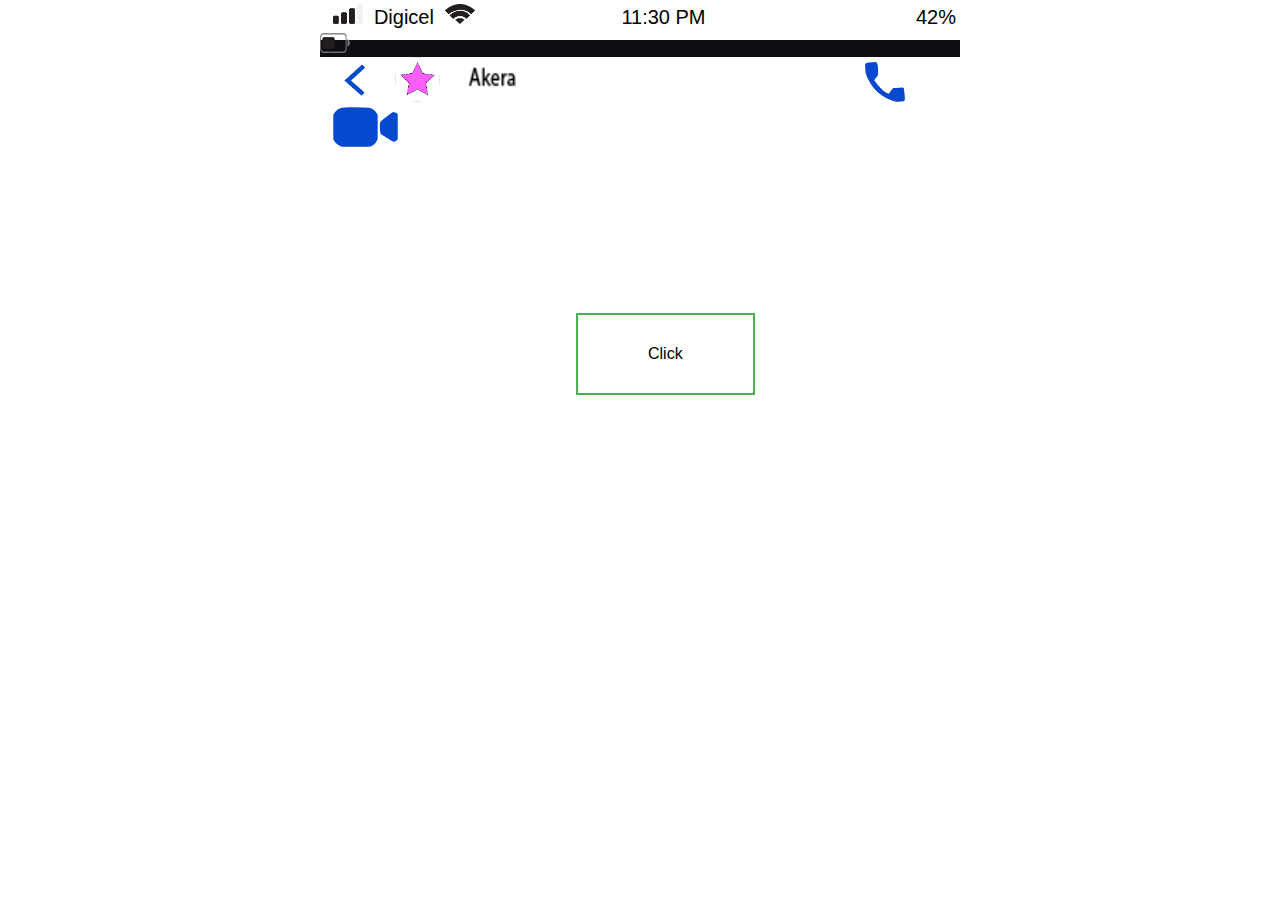
<file: fbmsg.html>
<!DOCTYPE html>
<html>
	<head>	
		<title></title>
		<link rel="stylesheet" type="text/css" href="css/msgstyle.css">
	</head>
	<body>
		<div class="container">
			<div class="grid-item-2">
				
			</div>
			<div class="grid-item-1">
				<div id="msg-container" style=" background: none;">
					
					<div id="header">
					<div class="header-2 p-1" id="head">
						<br>
						<p class="p1" style="text-transform: uppercase; margin-left: 2%;"><img class="notif-img" src="images/gmail-2.png"/></p>
						<p class="p1" style="text-transform: uppercase;"><img class="notif-img" style="width: 16%;" src="images/gm.png"/></p>
						<p style="margin-left: 66%;" class="p1"><img class="notif-img" style="width: 8%;" src="images/now.png"/></p>
						<br><br><br>
						<p style="margin-left: 2%;" class="p1">from Grim Reaper️</p>
					</div>
						<div id="network" class="network" style="background-color: white;">
							<p class="p1" style="color: black;">
							<img src="images/network-3.png" class="net-img" style="margin-left: 2%;"/>&nbsp;
							Digicel&nbsp;
							<img src="images/wifi-2.png" class="net-img"/>
							</p>
							<div id="notif" class="time"></div>
							<p class="p" id="p" style="color: black;">
								11:30 PM
							</p>
							<p class="p1" style="color: black;">
								42%
								<img src="images/battery-3.png" class="net-img" stlye="width: 40px;"/>
							</p>
						</div>
						<div class="contact" id="contact" style="background: white;">
							
								<p class="p1"><img src="images/arrow-3.png" class="con-img" style="margin-left: 2%;"/></p>
							
							<p class="p1"><img src="images/Asset 1.png" class="con-img" style="margin-left: 2%; border-radius: 50%;"/></p>
							<!--<div style="display: inline-block; height: 50px; padding: 0px; margin-left: 10px; background: pink; ">-->
								<p class="p1" id="con"><img class="con-img" src="images/fbcon.png" style="width: 14%"></p>
                            <!--</div>-->
                            <p class="p1"><img src="images/call-3.png" class="con-img-3" style="margin-left: 51%;"/></p>
							<p class="p1"><img src="images/video-3.png" class="con-img-2" style="margin-left: 2%; width: 65px;"/></p>
							

						</div>
					</div>
					<br><br><br><br><br><br><br><br>
					<div class="msg-container-1 hidden-msg" id="msg1">
                        <p class="p1"><img src="images/Asset 1.png" class="con-img" style="margin-left: 2%; border-radius: 50%;"/></p>
                        <div class="rcv-msg send-msg-2" style="vertical-align: middle">
							<p>
								 Hey Ali, do you remember me?
							</p>
						</div>
					</div>
					<div class="msg-container-1 blue hidden-msg" id="msg2">
						<div class="rcv-msg send-msg rcv-msg-2">
							<p>Who is this?</p>
						</div>
					</div>
					<div class="msg-container-1 hidden-msg" id="msg3">
                        <p class="p1"><img src="images/Asset 1.png" class="con-img" style="margin-left: 2%; border-radius: 50%;"/></p>
						<div class="rcv-msg send-msg-2">
							<p>
								I knew you probably wouldn’t remember me, we only met for a brief moment. <br>
								So, I’m gonna share my story with you. 
							</p>
						</div>
					</div>
					<div class="msg-container-1 blue hidden-msg" id="msg4">
						<div class="rcv-msg send-msg rcv-msg-2">
							<p>
								I don’t understand, I thought I was supposed to be<br><br> learning about myself.
							</p>
						</div>
					</div>
					<div class="msg-container-1 hidden-msg" id="msg5">
                        <p class="p1"><img src="images/Asset 1.png" class="con-img" style="margin-left: 2%; border-radius: 50%;"/></p>
						<div class="rcv-msg send-msg-2">
							<p>
								There I was, headed to my mom’s office, she was stuck outside behind the picket line of a strike in her office.  
							</p>
						</div>
					</div>
					<div class="msg-container-1 hidden-msg" id="msg6">
                        <p class="p1"><img src="images/Asset 1.png" class="con-img" style="margin-left: 2%; border-radius: 50%;"/></p>
						<div class="rcv-msg send-msg-2">
							<p>
								Now my school wasn’t far from her workplace, and she couldn’t go inside to retrieve her car keys, 
								so she had someone bring me to her. 
							</p>
						</div>
					</div>
					<div class="msg-container-1 hidden-msg" id="msg7">
                        <p class="p1"><img src="images/Asset 1.png" class="con-img" style="margin-left: 2%; border-radius: 50%;"/></p>
						<div class="rcv-msg send-msg-2">
							<p>
								As I was being led across the street with some other students , a vehicle speeding down the street, 
								with a driver in rage over the protestors in the street causing traffic, came at us, as if no intention to stop. 
							</p>
						</div>
					</div>
					<div class="msg-container-1 hidden-msg" id="msg8">
                        <p class="p1"><img src="images/Asset 1.png" class="con-img" style="margin-left: 2%; border-radius: 50%;"/></p>
						<div class="rcv-msg send-msg-2">
							<p>
								Even if I hadn’t frozen out of fear, there still wouldn’t have been enough time to cross the street.
							</p>
						</div>
					</div>
					<div class="msg-container-1 hidden-msg" id="msg9">
                        <p class="p1"><img src="images/Asset 1.png" class="con-img" style="margin-left: 2%; border-radius: 50%;"/></p>
						<div class="rcv-msg send-msg-2">
							<p>
								So, another car sitting at the stoplight on my left must’ve seen what was about to happen, and 
								without a second thought drove out into the path of the other vehicle, taking the hit that would’ve killed us all. 
							</p>
						</div>
					</div>
					<div class="msg-container-1 hidden-msg" id="msg10">
                        <p class="p1"><img src="images/Asset 1.png" class="con-img" style="margin-left: 2%; border-radius: 50%;"/></p>
						<div class="rcv-msg send-msg-2">
							<p>
								The driver didn’t survive.
							</p>
						</div>
					</div>
					<div class="msg-container-1 blue hidden-msg" id="msg11">
						<div class="rcv-msg send-msg rcv-msg-2">
							<p> I don’t get it.</p>
						</div>
					</div>
					<div class="msg-container-1 hidden-msg" id="msg12">
                        <p class="p1"><img src="images/Asset 1.png" class="con-img" style="margin-left: 2%; border-radius: 50%;"/></p>
						<div class="rcv-msg send-msg-2">
							<p>
								That same driver had waited peacefully in traffic for over an hour, without a single honk of her car, 
								or shouts at the protestors, even though she was late for a life changing meeting.
							</p>
						</div>
					</div>
					<div class="msg-container-1 hidden-msg" id="msg13">
                        <p class="p1"><img src="images/Asset 1.png" class="con-img" style="margin-left: 2%; border-radius: 50%;"/></p>
						<div class="rcv-msg send-msg-2">
							<p>
								One that would award her with the goal she had been working so hard for. 
							</p>
						</div>
					</div>
					<div class="msg-container-1 blue hidden-msg" id="msg14">
						<div class="rcv-msg send-msg rcv-msg-2">
							<p> What does that have to do with me? Who are you?</p>
						</div>
					</div>
					<div class="msg-container-1 hidden-msg" id="msg15">
                        <p class="p1"><img src="images/Asset 1.png" class="con-img" style="margin-left: 2%; border-radius: 50%;"/></p>
						<div class="rcv-msg send-msg-2">
							<p>
								don’t you get it Ali? Do you know what peak experiences are?
								They are all the self defining moments in your life, the ones that shape your character, the ones that brought you to that moment, to that split second decision.
							</p>
						</div>
					</div>
					<div class="msg-container-1 blue hidden-msg" id="msg16">
						<div class="rcv-msg send-msg rcv-msg-2">
							<p> No, not really.</p>
						</div>
					</div>
					<div class="msg-container-1 hidden-msg" id="msg17">
                        <p class="p1"><img src="images/Asset 1.png" class="con-img" style="margin-left: 2%; border-radius: 50%;"/></p>
						<div class="rcv-msg send-msg-2">
							<p>
								They are all the self defining moments in your life, the ones that shape your character,
								 the ones that brought you to that moment, to that split second decision.
							</p>
						</div>
					</div>
					<div class="msg-container-1 hidden-msg" id="msg18">
                        <p class="p1"><img src="images/Asset 1.png" class="con-img" style="margin-left: 2%; border-radius: 50%;"/></p>
						<div class="rcv-msg send-msg-2">
							<p>
								The boy that didn’t have half of what you had,  he taught you how to be selfless
							</p>
						</div>
					</div>
					<div class="msg-container-1 hidden-msg" id="msg19">
                        <p class="p1"><img src="images/Asset 1.png" class="con-img" style="margin-left: 2%; border-radius: 50%;"/></p>
						<div class="rcv-msg send-msg-2">
							<p>
								the friend that defended you, she taught you that even though you had your own problems, standing 
								up for others won’t make them any less valid
							</p>
						</div>
					</div>
					<div class="msg-container-1 hidden-msg" id="msg20">
                        <p class="p1"><img src="images/Asset 1.png" class="con-img" style="margin-left: 2%; border-radius: 50%;"/></p>
						<div class="rcv-msg send-msg-2">
							<p>
								and you figured out that sometimes you have to let go of somethings to be better.
							</p>
						</div>
					</div>
					<div class="msg-container-1 hidden-msg" id="msg21">
                        <p class="p1"><img src="images/Asset 1.png" class="con-img" style="margin-left: 2%; border-radius: 50%;"/></p>
						<div class="rcv-msg send-msg-2">
							<p>
								You gave up on your goal to support a cause that didn’t affect you, you gave up on your fear to 
								protect others you didn’t even know and you gave up on your life to save me. </p>
						</div>
					</div>
					<div class="msg-container-1 blue hidden-msg" id="msg22">
						<div class="rcv-msg send-msg rcv-msg-2">
							<p>  I’m the driver?</p>
						</div>
					</div>
					<div class="msg-container-1 blue hidden-msg" id="msg23">
						<div class="rcv-msg send-msg rcv-msg-2">
							<p> That is why I died?</p>
						</div>
					</div>
				</div>
				<div class="btn-container">
					<input type="button" value="Click" id="button" class="button" onclick="nextMsg6()">
				</div>
				<div id="x" class="p-1" style="color: black; border: 1px solid black; background: none; width: 20vw; height: 10vh; margin: 0 auto; text-align: center;">
					<br><a href="gmail2.html" style="color: black;">CLICK HERE TO VIEW NEW EMAIL!</a>
				</div>
			</div>
			<div class="grid-item-2">
				
			</div>
		</div>
		<script src="js/msgscript.js" type="text/javascript"></script>
	</body>
</html>
</file>
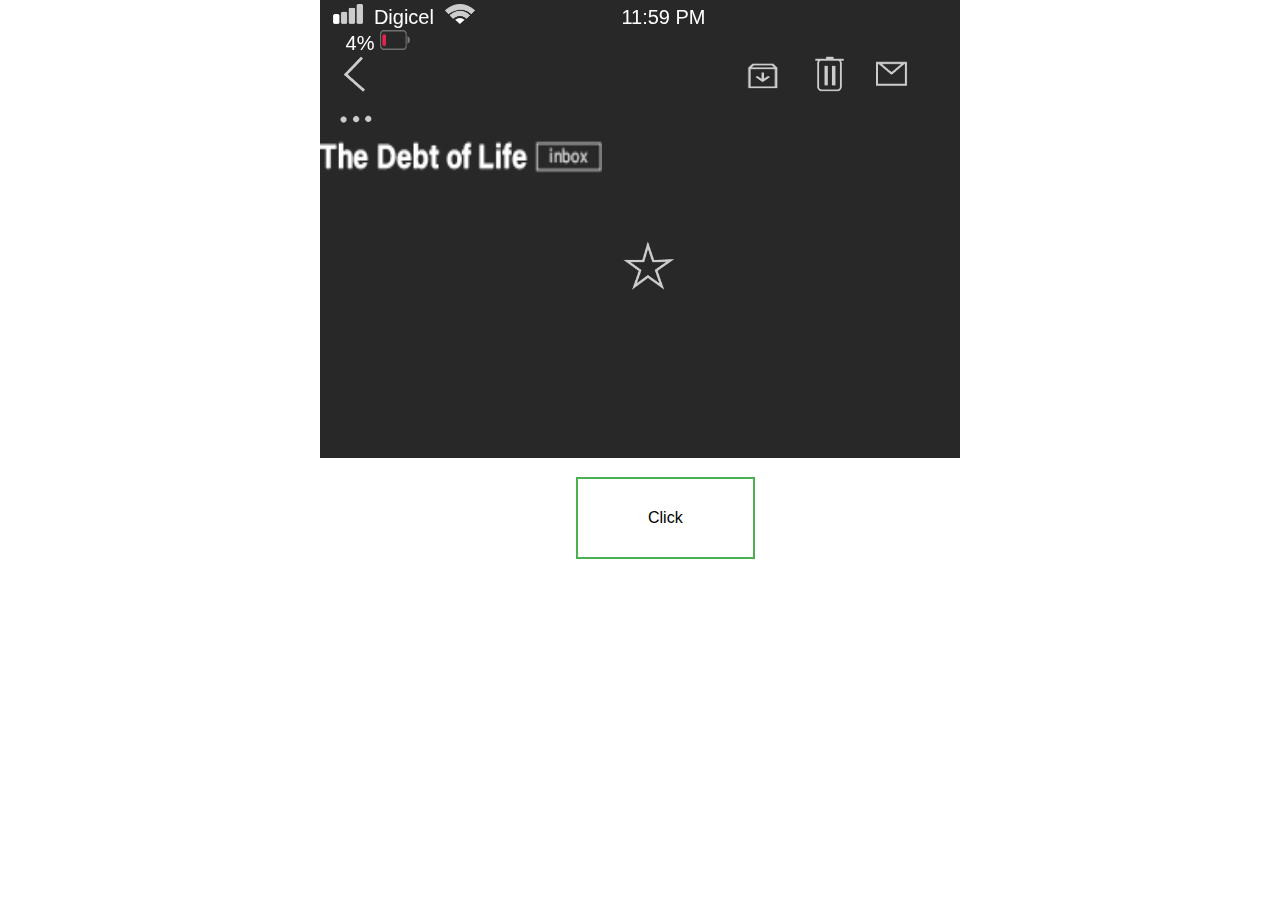
<file: gmail2.html>
<!DOCTYPE html>
<html>
    <head>
        <title></title>
        <link rel="stylesheet" type="text/css" href="css/msgstyle.css">
    </head>
    <body>
        <div class="container">
			<div class="grid-item-2">
				
			</div>
			<div class="grid-item-1">
				<div id="msg-container" style="line-height: 80%; background: #282828;">
					
					<div id="header" style="background: none;">
						<div id="network" class="network" style="background-color: #282828;">
							<p class="p1" style="color: white;">
							<img src="images/network-5.png" class="net-img" style="margin-left: 2%;"/>&nbsp;
							Digicel&nbsp;
							<img src="images/wifi-4.png" class="net-img"/>
							</p>
							<div id="notif" class="time"></div>
							<p class="p" id="p" style="color: white;">
								11:59 PM
							</p>
							<p class="p1" style="color: white; margin-left: 4%;">
								4%
								<img src="images/battery-5.png" class="net-img" stlye="width: 40px;"/>
							</p>
						</div>
						<div class="contact" id="contact" style="background-color:#282828;">
							
							<p class="p1"><img src="images/arrow-5.png" class="con-img" style="margin-left: 2%;"/></p>
							
							<!--<div style="display: inline-block; height: 50px; padding: 0px; margin-left: 10px; background: pink; ">-->
								
							<!--</div>-->
							<p class="p1"><img src="images/gdown.png" class="con-img-2" style="margin-left: 55%;"/></p>
                            
							<p class="p1"><img src="images/gdel.png" class="con-img" style="margin-left: 2%;"/></p>
							
							<p class="p1"><img src="images/mail.png" class="con-img" style="margin-left: 2%;"/></p>

							<p class="p1"><img src="images/load.png" class="con-img" style="margin-left: 2%;"/></p>

						</div>
					</div>
					<br>
					<br><br><br><br><br><br><br><br>
					<p class="p1"><img src="images/heading_1.png" class="con-img-2" style="width: 22vw; height: 12vh;"/></p>
					<p class="p1"><img src="images/gstar.png" class="con-img-2" style="margin-left: 45%; height: 9vh; width: 9vh;"/></p>
                    
					<div class="msg-container-1 mail-msg hidden-msg" id="msg1">
						<p class="p1"><img src="images/Asset 1.png" class="con-img" style="margin-left: 2%; border-radius: 50%;"/></p>
						<p class="p1" style="margin-left: 1%;" id="con"><img class="con-img" src="images/gcon.png" style="height: 50px; width: 18%"></p>
						<p class="p1"><img src="images/garrow-3.png" class="con-img-2" style="margin-left: 53%;"/></p>
						<p class="p1"><img src="images/load.png" class="con-img" style="margin-left: 2%;"/></p>
						<br><br><br>
							<p class="g-p">
								Dear Ali,<br><br>
								Do you get it now Ali? The reason you have to die? Do you still want to change it? <br><br><br>
								Regards,<br><br><br>
								The Reaper<br><br><br>
											&nbsp;&nbsp;<span style="color: #cccccc">|</span>&nbsp;<i>-&quot;World’s number 1 soul collector.&quot;</i>

							</p>
							<br><br><br>
						
                    </div>
					<div class="msg-container-1 mail-msg hidden-msg" id="msg2">
						<p class="p1"><img src="images/gstar2.png" class="con-img" style="margin-left: 2%; border-radius: 50%;"/></p>
						<p class="p1" style="margin-left: 1%;" id="con"><img class="con-img" src="images/me.png" style="height: 50px; width: 18%"></p>
						<p class="p1"><img src="images/garrow-3.png" class="con-img-2" style="margin-left: 53%;"/></p>
						<p class="p1"><img src="images/load.png" class="con-img" style="margin-left: 2%;"/></p>
						<br><br><br>
							<p style="margin-top: 2px;" class="g-p">
								Dear Mr. Reaper,
								<br><br><br>
								I remember who I am now, I remember why I have to die. I died so that someone else could live, so, no, I<br><br> don’t regret my decision.<br><br><br>
                                Regards, <br><br><br>
                                Aliana Braedon<br><br><br>
                                &nbsp;&nbsp;<span style="color: #cccccc">|</span>&nbsp;<i>-&quot;World’s most beautiful soul.&quot;</i>
							</p>
							<br><br><br>
                    </div>
					<div class="msg-container-1 mail-msg hidden-msg" id="msg3">
						<p class="p1"><img src="images/Asset 1.png" class="con-img" style="margin-left: 2%; border-radius: 50%;"/></p>
						<p class="p1" style="margin-left: 1%;" id="con"><img class="con-img" src="images/gcon.png" style="height: 50px; width: 18%"></p>
						<p class="p1"><img src="images/garrow-3.png" class="con-img-2" style="margin-left: 53%;"/></p>
						<p class="p1"><img src="images/load.png" class="con-img" style="margin-left: 2%;"/></p>
						<br><br><br>
							<p class="g-p">
								Dear Ali,
								<br><br><br>
                                Good decision, wouldn’t want to have to take that beautiful soul of yours forcefully. 
                                Well, let’s get on with it<br><br> then. Click the button below to sign over your soul. *Inserts sinister laughter here*<br><br><br>
								Regards,<br><br><br>
								The Reaper<br><br><br>
											&nbsp;&nbsp;<span style="color: #cccccc">|</span>&nbsp;<i>-&quot;World’s number 1 soul collector.&quot;</i>

							</p>
							<br><br><br>
                    </div>
				</div>
				<div class="btn-container">
					<input type="button" value="Click" id="button" class="button" onclick="nextMsg3()">
                </div>
                <div id="x" class="p-1" style="color: black; border: 1px solid black; background: none; width: 30vw; height: 10vh; margin: 0 auto; text-align: center;">
					<br><span style="text-transform: uppercase; color: black;">Thank you for reading, Hope you enjoyed!</span>
				</div>
			</div>
			<div class="grid-item-2">
				
			</div>
        </div>
        <script src="js/msgscript.js" type="text/javascript"></script>
    </body>
</html>
</file>
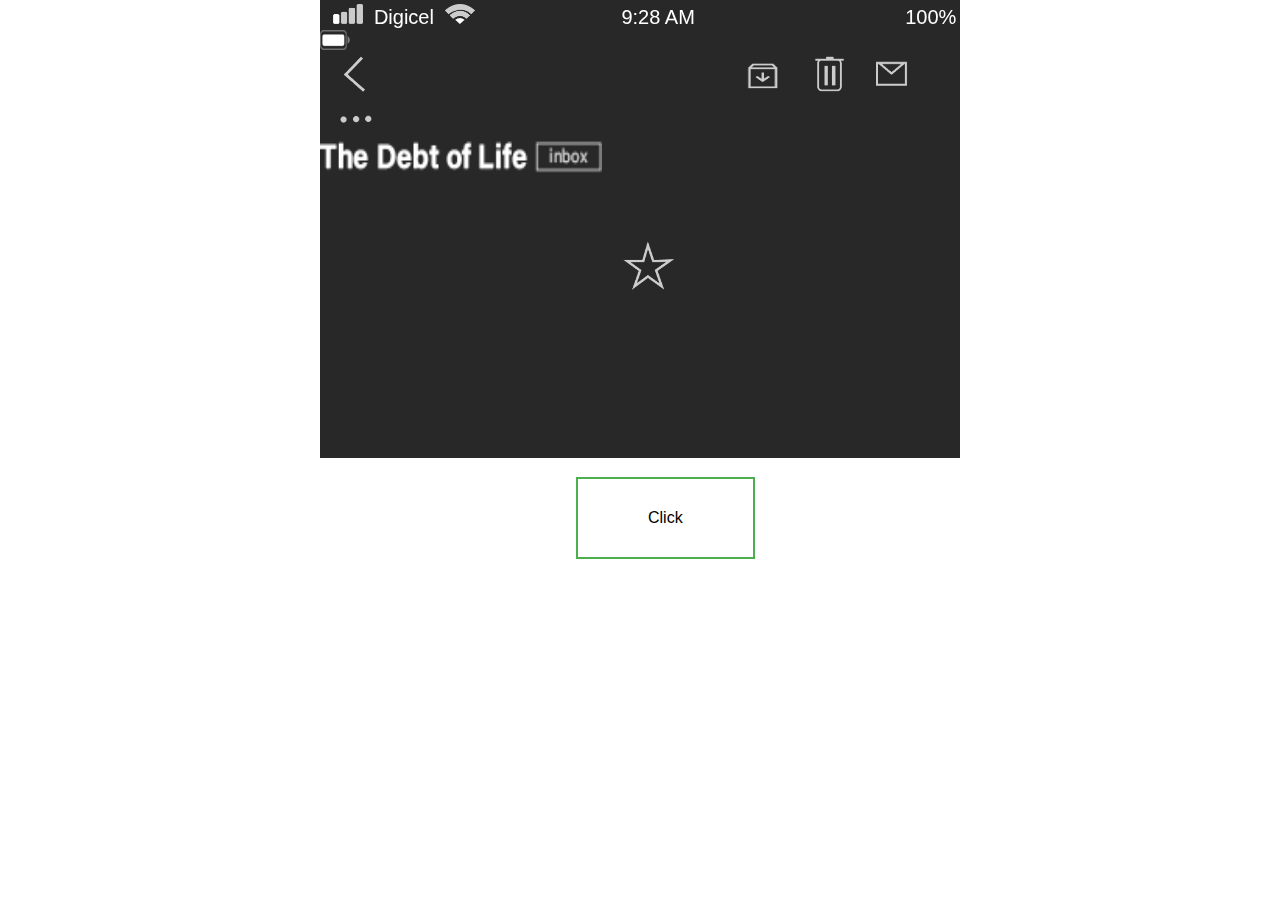
<file: gmailmsg.html>
<!DOCTYPE html>
<html>
    <head>
        <title></title>
        <link rel="stylesheet" type="text/css" href="css/msgstyle.css">
    </head>
    <body>
        <div class="container">
			<div class="grid-item-2">
				
			</div>
			<div class="grid-item-1">
				<div id="msg-container" style="line-height: 80%; background: #282828;">
					
					<div id="header" style="background: none;">
					<div class="header-2 p-1" id="head">
						<br>
						<p class="p1" style="text-transform: uppercase; margin-left: 2%;"><img class="notif-img" style="border-radius: 10%;" src="images/whatsapplogo.png"/></p>
						<p class="p1" style="text-transform: uppercase;"><img class="notif-img" style="width: 19%;" src="images/whatsapp.png"/></p>
						<p style="margin-left: 63%;" class="p1"><img class="notif-img" style="width: 8%;" src="images/now.png"/></p>
						<br><br><br>
						<p style="margin-left: 2%;" class="p1">from Momma</p>
					</div>
						<div id="network" class="network" style="background-color: #282828;">
							<p class="p1" style="color: white;">
							<img src="images/network-5.png" class="net-img" style="margin-left: 2%;"/>&nbsp;
							Digicel&nbsp;
							<img src="images/wifi-4.png" class="net-img"/>
							</p>
							<div id="notif" class="time"></div>
							<p class="p" id="p" style="color: white;">
								9:28 AM
							</p>
							<p class="p1" style="color: white;">
								100%
								<img src="images/battery-1.png" class="net-img" stlye="width: 40px;"/>
							</p>
						</div>
						<div class="contact" id="contact" style="background-color:#282828;">
							
							<p class="p1"><img src="images/arrow-5.png" class="con-img" style="margin-left: 2%;"/></p>
							
							<!--<div style="display: inline-block; height: 50px; padding: 0px; margin-left: 10px; background: pink; ">-->
								
							<!--</div>-->
							<p class="p1"><img src="images/gdown.png" class="con-img-2" style="margin-left: 55%;"/></p>
                            
							<p class="p1"><img src="images/gdel.png" class="con-img" style="margin-left: 2%;"/></p>
							
							<p class="p1"><img src="images/mail.png" class="con-img" style="margin-left: 2%;"/></p>

							<p class="p1"><img src="images/load.png" class="con-img" style="margin-left: 2%;"/></p>

						</div>
					</div>
					<br>
					<br><br><br><br><br><br><br><br>
					<p class="p1"><img src="images/heading_1.png" class="con-img-2" style="width: 22vw; height: 12vh;"/></p>
					<p class="p1"><img src="images/gstar.png" class="con-img-2" style="margin-left: 45%; height: 9vh; width: 9vh;"/></p>
                    
					<div class="msg-container-1 mail-msg hidden-msg" id="msg1">
						<p class="p1"><img src="images/Asset 1.png" class="con-img" style="margin-left: 2%; border-radius: 50%;"/></p>
						<p class="p1" style="margin-left: 1%;" id="con"><img class="con-img" src="images/gcon.png" style="height: 50px; width: 18%"></p>
						<p class="p1"><img src="images/garrow-3.png" class="con-img-2" style="margin-left: 53%;"/></p>
						<p class="p1"><img src="images/load.png" class="con-img" style="margin-left: 2%;"/></p>
						<br><br><br>
							<p class="g-p">
								Dear Ali,<br><br>
								Hi, it’s Reaper here, Grim Reaper, regarding the subject of the email “the debt of life,” I’m here to collect.<br><br><br>
								Regards,<br><br><br>
								The Reaper<br><br><br>
											&nbsp;&nbsp;<span style="color: #cccccc">|</span>&nbsp;<i>-&quot;World’s number 1 soul collector.&quot;</i>

							</p>
							<br><br><br>
						
                    </div>
					<div class="msg-container-1 mail-msg hidden-msg" id="msg2">
						<p class="p1"><img src="images/gstar2.png" class="con-img" style="margin-left: 2%; border-radius: 50%;"/></p>
						<p class="p1" style="margin-left: 1%;" id="con"><img class="con-img" src="images/me.png" style="height: 50px; width: 18%"></p>
						<p class="p1"><img src="images/garrow-3.png" class="con-img-2" style="margin-left: 53%;"/></p>
						<p class="p1"><img src="images/load.png" class="con-img" style="margin-left: 2%;"/></p>
						<br><br><br>
							<p style="margin-top: 2px;" class="g-p">
								Dear Mr. Reaper,
								<br><br><br>
								Is this some kind of phishing attempt or something and what exactly are you collecting?<br><br><br><br>
								<i>Sent from my iphone.</i>
							</p>
							<br><br><br>
                    </div>
					<div class="msg-container-1 mail-msg hidden-msg" id="msg3">
						<p class="p1"><img src="images/Asset 1.png" class="con-img" style="margin-left: 2%; border-radius: 50%;"/></p>
						<p class="p1" style="margin-left: 1%;" id="con"><img class="con-img" src="images/gcon.png" style="height: 50px; width: 18%"></p>
						<p class="p1"><img src="images/garrow-3.png" class="con-img-2" style="margin-left: 53%;"/></p>
						<p class="p1"><img src="images/load.png" class="con-img" style="margin-left: 2%;"/></p>
						<br><br><br>
							<p class="g-p">
								Dear Ali,
								<br><br><br>
								1. No, this is not a phishing attempt. <br><br><br>
								2. As my signature stated, I collect souls. The debt of life is death. When one dies, I retrieve their souls.<br><br> 
								 C’mon dear, being dead is no reason to be dimwitted.
								<br><br><br>
								Regards,<br><br><br>
								The Reaper<br><br><br>
											&nbsp;&nbsp;<span style="color: #cccccc">|</span>&nbsp;<i>-&quot;World’s number 1 soul collector.&quot;</i>

							</p>
							<br><br><br>
                    </div>
					<div class="msg-container-1 mail-msg hidden-msg" id="msg4">
						<p class="p1"><img src="images/gstar2.png" class="con-img" style="margin-left: 2%; border-radius: 50%;"/></p>
						<p class="p1" style="margin-left: 1%;" id="con"><img class="con-img" src="images/me.png" style="height: 50px; width: 18%"></p>
						<p class="p1"><img src="images/garrow-3.png" class="con-img-2" style="margin-left: 53%;"/></p>
						<p class="p1"><img src="images/load.png" class="con-img" style="margin-left: 2%;"/></p>
						<br><br><br>
							<p class="g-p">
								Dear Mr. Reaper,
								<br><br><br>
								What? I’m dead?
								<br><br><br><br>
								<i>Sent from my iphone.</i>
							</p>
							<br><br><br>
                    </div>
					<div class="msg-container-1 mail-msg hidden-msg" id="msg5">
						<p class="p1"><img src="images/Asset 1.png" class="con-img" style="margin-left: 2%; border-radius: 50%;"/></p>
						<p class="p1" style="margin-left: 1%;" id="con"><img class="con-img" src="images/gcon.png" style="height: 50px; width: 18%"></p>
						<p class="p1"><img src="images/garrow-3.png" class="con-img-2" style="margin-left: 53%;"/></p>
						<p class="p1"><img src="images/load.png" class="con-img" style="margin-left: 2%;"/></p>
						<br><br><br>
							<p class="g-p">
								Dear Ali,<br><br><br> 
								Technically, not yet, not until I collect your soul. So, will you give it willingly, or will I have to take it<br><br>  forcefully?<br><br><br>
								P.S. Whatever you choose, make it quick, I have other appointments for the day.<br><br><br>

								Regards,<br><br><br>
								The Reaper<br><br><br>
											&nbsp;&nbsp;<span style="color: #cccccc">|</span>&nbsp;<i>-&quot;World’s number 1 soul collector.&quot;</i>

							</p>
							<br><br><br>
                    </div>
					<div class="msg-container-1 mail-msg hidden-msg" id="msg6">
						<p class="p1"><img src="images/gstar2.png" class="con-img" style="margin-left: 2%; border-radius: 50%;"/></p>
						<p class="p1" style="margin-left: 1%;" id="con"><img class="con-img" src="images/me.png" style="height: 50px; width: 18%"></p>
						<p class="p1"><img src="images/garrow-3.png" class="con-img-2" style="margin-left: 53%;"/></p>
						<p class="p1"><img src="images/load.png" class="con-img" style="margin-left: 2%;"/></p>
						<br><br><br>
							<p class="g-p">
								Dear Mr. Reaper,
								<br><br><br>
								This makes no sense. I don’t believe you. Why would the Grim Reaper email me? Why not show up in<br><br>  person?
								<br><br><br><br>
								<i>Sent from my iphone.</i>
							</p>
							<br><br><br>
					</div>
					<div class="msg-container-1 mail-msg hidden-msg" id="msg7">
						<p class="p1"><img src="images/Asset 1.png" class="con-img" style="margin-left: 2%; border-radius: 50%;"/></p>
						<p class="p1" style="margin-left: 1%;" id="con"><img class="con-img" src="images/gcon.png" style="height: 50px; width: 18%"></p>
						<p class="p1"><img src="images/garrow-3.png" class="con-img-2" style="margin-left: 53%;"/></p>
						<p class="p1"><img src="images/load.png" class="con-img" style="margin-left: 2%;"/></p>
						<br><br><br>
							<p class="g-p">
								Dear Ali,<br><br><br> 
								Too many complaints about my poor in person customer service skills and my eerie appearance. People<br><br>  usually 
								try to run away, which is why we implemented this new system, where I reach out to you via email,<br><br>  in a dream 
								you can’t escape, you can only read and respond.<br><br><br>
								Regards,<br><br><br>
								The Reaper<br><br><br>
											&nbsp;&nbsp;<span style="color: #cccccc">|</span>&nbsp;<i>-&quot;World’s number 1 soul collector.&quot;</i>

							</p>
							<br><br><br>
					</div>
					<div class="msg-container-1 mail-msg hidden-msg" id="msg8">
						<p class="p1"><img src="images/gstar2.png" class="con-img" style="margin-left: 2%; border-radius: 50%;"/></p>
						<p class="p1" style="margin-left: 1%;" id="con"><img class="con-img" src="images/me.png" style="height: 50px; width: 18%"></p>
						<p class="p1"><img src="images/garrow-3.png" class="con-img-2" style="margin-left: 53%;"/></p>
						<p class="p1"><img src="images/load.png" class="con-img" style="margin-left: 2%;"/></p>
						<br><br><br>
							<p class="g-p">
								Dear Mr. Reaper,
								<br><br><br>
								Let’s say I believe you, why am I dead? How did I die? Why can’t I remember anything?
								<br><br><br><br>
								<i>Sent from my iphone.</i>
								</p>
							<br><br><br>
					</div>
					<div class="msg-container-1 mail-msg hidden-msg" id="msg9">
						<p class="p1"><img src="images/Asset 1.png" class="con-img" style="margin-left: 2%; border-radius: 50%;"/></p>
						<p class="p1" style="margin-left: 1%;" id="con"><img class="con-img" src="images/gcon.png" style="height: 50px; width: 18%"></p>
						<p class="p1"><img src="images/garrow-3.png" class="con-img-2" style="margin-left: 53%;"/></p>
						<p class="p1"><img src="images/load.png" class="con-img" style="margin-left: 2%;"/></p>
						<br><br><br>
							<p class="g-p">
								Dear Ali,<br><br><br> 
								That is a lot of questions that I don’t have time for.<br><br><br>

								Regards,<br><br><br>
								The Reaper<br><br><br>
											&nbsp;&nbsp;<span style="color: #cccccc">|</span>&nbsp;<i>-&quot;World’s number 1 soul collector.&quot;</i>

							</p>
							<br><br><br>
					</div>
					<div class="msg-container-1 mail-msg hidden-msg" id="msg10">
						<p class="p1"><img src="images/gstar2.png" class="con-img" style="margin-left: 2%; border-radius: 50%;"/></p>
						<p class="p1" style="margin-left: 1%;" id="con"><img class="con-img" src="images/me.png" style="height: 50px; width: 18%"></p>
						<p class="p1"><img src="images/garrow-3.png" class="con-img-2" style="margin-left: 53%;"/></p>
						<p class="p1"><img src="images/load.png" class="con-img" style="margin-left: 2%;"/></p>
						<br><br><br>
							<p class="g-p">
								Dear Mr. Reaper,
								<br><br><br>
								Please I have to know why this happened, maybe I could even prevent it.
								<br><br><br><br>
								<i>Sent from my iphone.</i>
								</p>
							<br><br><br>
					</div>
					<div class="msg-container-1 mail-msg hidden-msg" id="msg11">
						<p class="p1"><img src="images/Asset 1.png" class="con-img" style="margin-left: 2%; border-radius: 50%;"/></p>
						<p class="p1" style="margin-left: 1%;" id="con"><img class="con-img" src="images/gcon.png" style="height: 50px; width: 18%"></p>
						<p class="p1"><img src="images/garrow-3.png" class="con-img-2" style="margin-left: 53%;"/></p>
						<p class="p1"><img src="images/load.png" class="con-img" style="margin-left: 2%;"/></p>
						<br><br><br>
							<p class="g-p">
								Dear Ali,<br><br><br> 
								You know what, since you are my first customer for the day I’m gonna give you the opportunity to find out<br><br>  what 
								happened to you. Choose your favorite four social media apps and three people you want to talk to,<br><br>  
								I’ll choose the fourth. They will tell you your life story. However, once everything is revealed you will decide<br><br>  
								whether dying is something you regret or not. <br><br><br>

								Regards,<br><br><br>
								The Reaper<br><br><br>
											&nbsp;&nbsp;<span style="color: #cccccc">|</span>&nbsp;<i>-&quot;World’s number 1 soul collector.&quot;</i>

							</p>
							<br><br><br>
					</div>
					<div class="msg-container-1 mail-msg hidden-msg" id="msg12">
						<p class="p1"><img src="images/Asset 1.png" class="con-img" style="margin-left: 2%; border-radius: 50%;"/></p>
						<p class="p1" style="margin-left: 1%;" id="con"><img class="con-img" src="images/gcon.png" style="height: 50px; width: 18%"></p>
						<p class="p1"><img src="images/garrow-3.png" class="con-img-2" style="margin-left: 53%;"/></p>
						<p class="p1"><img src="images/load.png" class="con-img" style="margin-left: 2%;"/></p>
						<br><br><br>
							<p class="g-p">
								Dear Ali,<br><br><br> 
								Oh, you have until the battery dies<br><br><br>

								Regards,<br><br><br>
								The Reaper<br><br><br>
											&nbsp;&nbsp;<span style="color: #cccccc">|</span>&nbsp;<i>-&quot;World’s number 1 soul collector.&quot;</i>

							</p>
							<br><br><br>
                    </div>
				</div>
				<div class="btn-container">
					<input type="button" value="Click" id="button" class="button" onclick="nextMsg5()">
				</div>
				<div id="x" class="p-1" style="color: black; border: 1px solid black; background: none; width: 20vw; height: 10vh; margin: 0 auto; text-align: center;">
					<br><a href="textmsg.html" style="color: black;">CLICK HERE TO VIEW NEW WHATSAPP MESSAGE!</a>
				</div>
			</div>
			<div class="grid-item-2">
				
			</div>
        </div>
        <script src="js/msgscript.js" type="text/javascript"></script>
    </body>
</html>
</file>
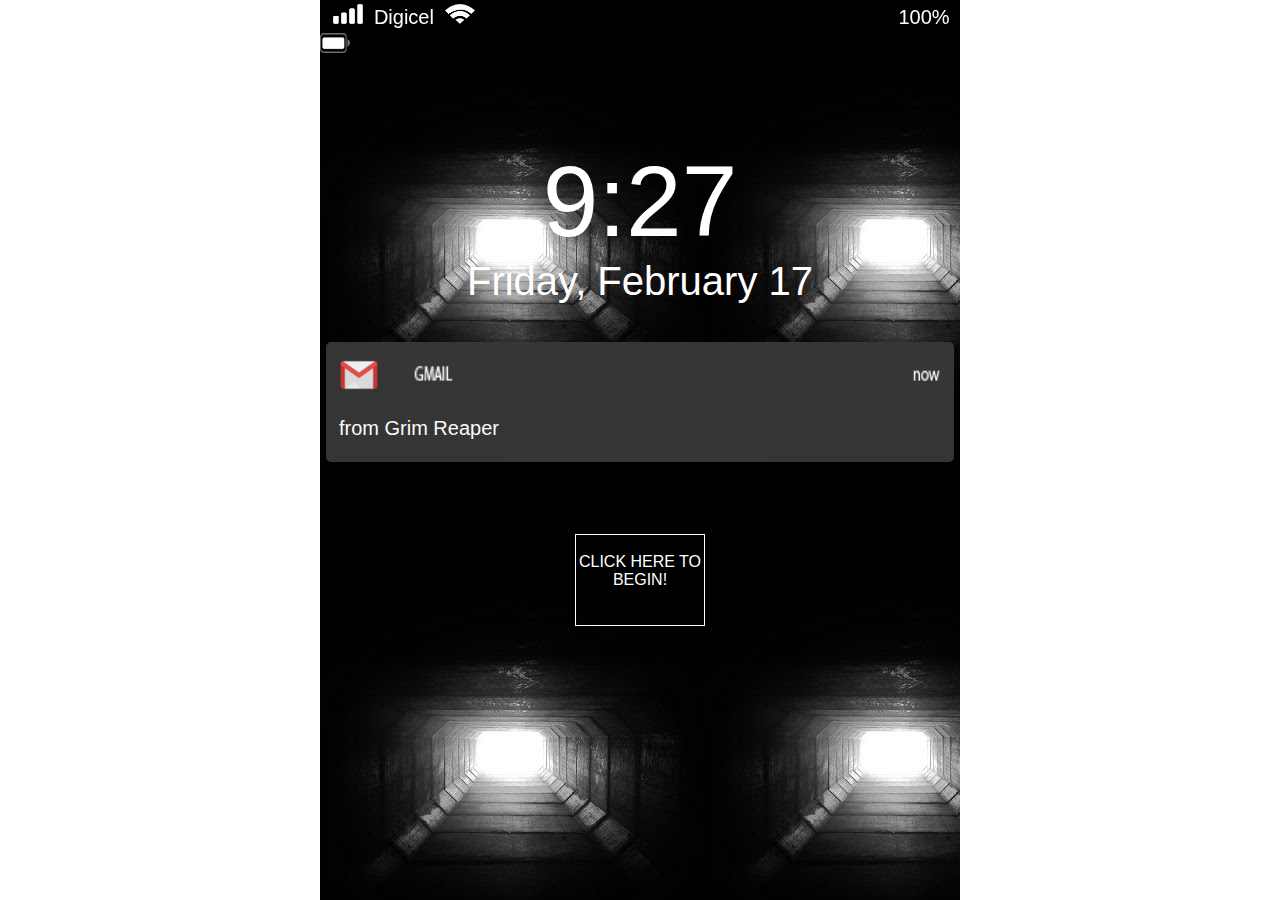
<file: home.html>
<!DOCTYPE html>
<html>
	<head>	
		<title></title>
        <link rel="stylesheet" type="text/css" href="css/msgstyle.css">
        <style>
            #msg-container2{
                width: 50vw;
                height: 100vh;
                background-image: url("images/bg2.jpg");
                /*background-repeat: no-repeat;
                background-size: cover;*/
            }
            
            .time{
                width: 70%;
                height: 50vh;
            }

            .time-box{
                height: 300px;
                width: 300px;
            }
        </style>
	</head>
	<body>
		<div class="container">
			<div class="grid-item-2">
				
			</div>
			<div class="grid-item-1">
				<div id="msg-container2">
					
					<div id="header" style="background: none;">
						<div id="network" class="network">
							<p class="p1">
							<img src="images/network-1.png" class="net-img" style="margin-left: 2%;"/>&nbsp;
							Digicel&nbsp;
							<img src="images/wifi.png" class="net-img"/>
							</p>
							<div id="notif" class="time"></div>
							<p class="p" id="p">
                                &nbsp;&nbsp;&nbsp;&nbsp;&nbsp;&nbsp;&nbsp;&nbsp;&nbsp;&nbsp;&nbsp;&nbsp;
							</p>
							<p class="p1">
								100%
								<img src="images/battery-1.png" class="net-img" stlye="width: 40px;"/>
							</p>
						</div>
						<div class="contact" id="contact">
							
								

						</div>
					</div>
                    <br><br><br><br><br><br><br><br>
                    <!--<div class="time-box">
                        <img src="bg2.png" class="time" alt="image"/>
                    </div>-->
                    <div style="background: none; width: 40vw; height: 10vh; margin: 0 auto; text-align: center; color: white;">
                        <span style="font-size: 100px;">9:27</span><br>
                        <span style="font-size: 40px;">Friday, February 17</span>
                    </div>
                    <br><br><br><br><br><br>
					<div class="header-2" id="head">
						<br>
						<p class="p1" style="text-transform: uppercase; margin-left: 2%;"><img class="notif-img" src="images/gmail-2.png"/></p>
						<p class="p1" style="text-transform: uppercase;"><img class="notif-img" style="width: 16%;" src="images/gm.png"/></p>
						<p style="margin-left: 66%;" class="p1"><img class="notif-img" style="width: 8%;" src="images/now.png"/></p>
						<br><br><br>
						<p style="margin-left: 2%;" class="p1">from Grim Reaper</p>
                    </div><br><br><br><br>
                    <div style="color: white; border: 1px solid white; background: none; width: 10vw; height: 10vh; margin: 0 auto; text-align: center;">
                        <br><a href="gmailmsg.html">CLICK HERE TO BEGIN!</a>
                    </div>
				</div>
                
			</div>
			<div class="grid-item-2">
				
			</div>
		</div>
		<script src="js/msgscript.js" type="text/javascript"></script>
	</body>
</html>
</file>
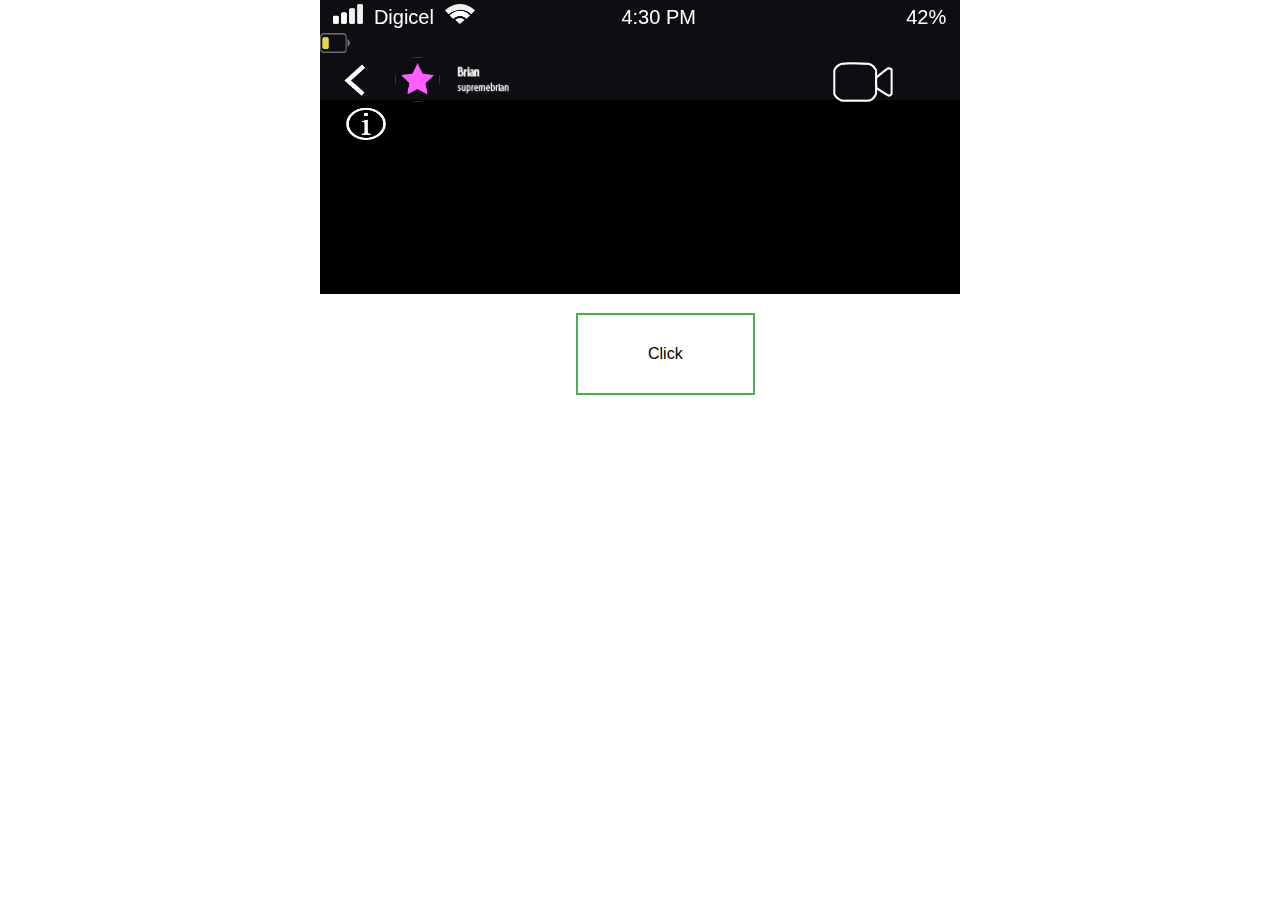
<file: instamsg.html>
<!DOCTYPE html>
<html>
	<head>	
		<title></title>
		<link rel="stylesheet" type="text/css" href="css/msgstyle.css">
	</head>
	<body>
		<div class="container">
			<div class="grid-item-2">
				
			</div>
			<div class="grid-item-1">
				<div id="msg-container" style=" background: black;">
					
					<div id="header">
					<div class="header-2 p-1" id="head">
						<br>
						<p class="p1" style="text-transform: uppercase; margin-left: 2%;"><img class="notif-img" src="images/fb.png"/></p>
						<p class="p1" style="text-transform: uppercase;"><img class="notif-img" style="width: 19%;" src="images/fbm.png"/></p>
						<p style="margin-left: 63%;" class="p1"><img class="notif-img" style="width: 8%;" src="images/now.png"/></p>
						<br><br><br>
						<p style="margin-left: 2%;" class="p1">from Akera</p>
					</div>
						<div id="network" class="network">
							<p class="p1">
							<img src="images/network-4.png" class="net-img" style="margin-left: 2%;"/>&nbsp;
							Digicel&nbsp;
							<img src="images/wifi-3.png" class="net-img"/>
							</p>
							<div id="notif" class="time"></div>
							<p class="p" id="p">
								4:30 PM
							</p>
							<p class="p1">
								42%
								<img src="images/battery-4.png" class="net-img" stlye="width: 40px;"/>
							</p>
						</div>
						<div class="contact" id="contact">
							
								<p class="p1"><img src="images/arrow-4.png" class="con-img" style="margin-left: 2%;"/></p>
							
							<p class="p1"><img src="images/Asset 1.png" class="con-img" style="margin-left: 2%; border-radius: 50%;"/></p>
							<!--<div style="display: inline-block; height: 50px; padding: 0px; margin-left: 10px; background: pink; ">-->
								<p class="p1" id="con"><img class="con-img" src="images/igcon.png" style="width: 14%"></p>
                            <!--</div>-->
                            
                            <p class="p1"><img src="images/video-4.png" class="con-img-2" style="margin-left: 46%; width: 60px;"/></p>
                            <p class="p1"><img src="images/instasign.png" class="con-img-3" style="margin-left: 4%;"/></p>
							

						</div>
					</div>
					<br><br><br><br><br><br><br><br>
					<div class="msg-container-1 hidden-msg" id="msg1">
                        <p class="p1"><img src="images/Asset 1.png" class="con-img" style="margin-left: 2%; border-radius: 50%;"/></p>
						<div class="rcv-msg send-msg-3" style="vertical-align: middle">
							<p>
								Hey Ali, do you remember me, it’s Brian, your first boyfriend. 
							</p>
						</div>
					</div>
					<div class="msg-container-1 blue hidden-msg" id="msg2">
						<div class="rcv-msg send-msg rcv-msg-3">
							<p>
								Of course I do, if toxic was a person, it would’ve<br><br> been that relationship.
							</p>
						</div>
					</div>
					<div class="msg-container-1 hidden-msg" id="msg3">
                        <p class="p1"><img src="images/Asset 1.png" class="con-img" style="margin-left: 2%; border-radius: 50%;"/></p>
						<div class="rcv-msg send-msg-3">
							<p>Woah, that’s kinda harsh, but you’re not wrong. </p>
						</div>
					</div>
					<div class="msg-container-1 blue hidden-msg" id="msg4">
						<div class="rcv-msg send-msg rcv-msg-3">
							<p>What day is it, why do I need to know about it?</p>
						</div>
					</div>
					<div class="msg-container-1 hidden-msg" id="msg5">
                        <p class="p1"><img src="images/Asset 1.png" class="con-img" style="margin-left: 2%; border-radius: 50%;"/></p>
						<div class="rcv-msg send-msg-3">
							<p>It’s the day we broke up.</p>
						</div>
					</div>
					<div class="msg-container-1 blue hidden-msg" id="msg6">
						<div class="rcv-msg send-msg rcv-msg-3">
							<p>Why is it important?</p>
						</div>
					</div>
					<div class="msg-container-1 hidden-msg" id="msg7">
                        <p class="p1"><img src="images/Asset 1.png" class="con-img" style="margin-left: 2%; border-radius: 50%;"/></p>
						<div class="rcv-msg send-msg-3">
							<p>We might have been toxic, but we were in love. </p>
						</div>
					</div>
					<div class="msg-container-1 hidden-msg" id="msg8">
                        <p class="p1"><img src="images/Asset 1.png" class="con-img" style="margin-left: 2%; border-radius: 50%;"/></p>
						<div class="rcv-msg send-msg-3">
							<p>
								We knew and loved each other for so long that it seemed like something impossible to give up on.
								But like all good things, it had to come to an end. 
							</p>
						</div>
					</div>
					<div class="msg-container-1 hidden-msg" id="msg9">
                        <p class="p1"><img src="images/Asset 1.png" class="con-img" style="margin-left: 2%; border-radius: 50%;"/></p>
						<div class="rcv-msg send-msg-3">
							<p>Maybe we loved each other too much, so we consumed each other’s time, we invaded each other’s space. </p>
						</div>
					</div>
					<div class="msg-container-1 hidden-msg" id="msg10">
                        <p class="p1"><img src="images/Asset 1.png" class="con-img" style="margin-left: 2%; border-radius: 50%;"/></p>
						<div class="rcv-msg send-msg-3">
							<p>We made it impossible to be interested in anything else, we started losing ourselves in each other. </p>
						</div>
					</div>
					<div class="msg-container-1 hidden-msg" id="msg11">
                        <p class="p1"><img src="images/Asset 1.png" class="con-img" style="margin-left: 2%; border-radius: 50%;"/></p>
						<div class="rcv-msg send-msg-3">
							<p>
								Thankfully, you recognized it and realised that no matter how much you lwant or believe in something, 
								sometimes you have to give up on it.
							</p>
						</div>
					</div>
					<div class="msg-container-1 blue hidden-msg" id="msg12">
						<div class="rcv-msg send-msg rcv-msg-3">
							<p> I still don’t get how any of this ties in with me dying. </p>
						</div>
					</div>
					<div class="msg-container-1 blue hidden-msg" id="msg13">
						<div class="rcv-msg send-msg rcv-msg-3">
							<p>
								Did I take my own life after that?
							</p>
						</div>
					</div>
					<div class="msg-container-1 blue hidden-msg" id="msg14">
						<div class="rcv-msg send-msg rcv-msg-3">
							<p>Hello? What happened.</p>
						</div>
					</div>
				</div>
				<div class="btn-container">
					<input type="button" value="Click" id="button" class="button" onclick="nextMsg4()">
				</div>
				<div id="x" class="p-1" style="color: black; border: 1px solid black; background: none; width: 20vw; height: 10vh; margin: 0 auto; text-align: center;">
					<br><a href="fbmsg.html" style="color: black;">CLICK HERE TO VIEW NEW MESSENGER MESSAGE!</a>
				</div>
			</div>
			<div class="grid-item-2">
				
			</div>
		</div>
		<script src="js/msgscript.js" type="text/javascript"></script>
	</body>
</html>
</file>
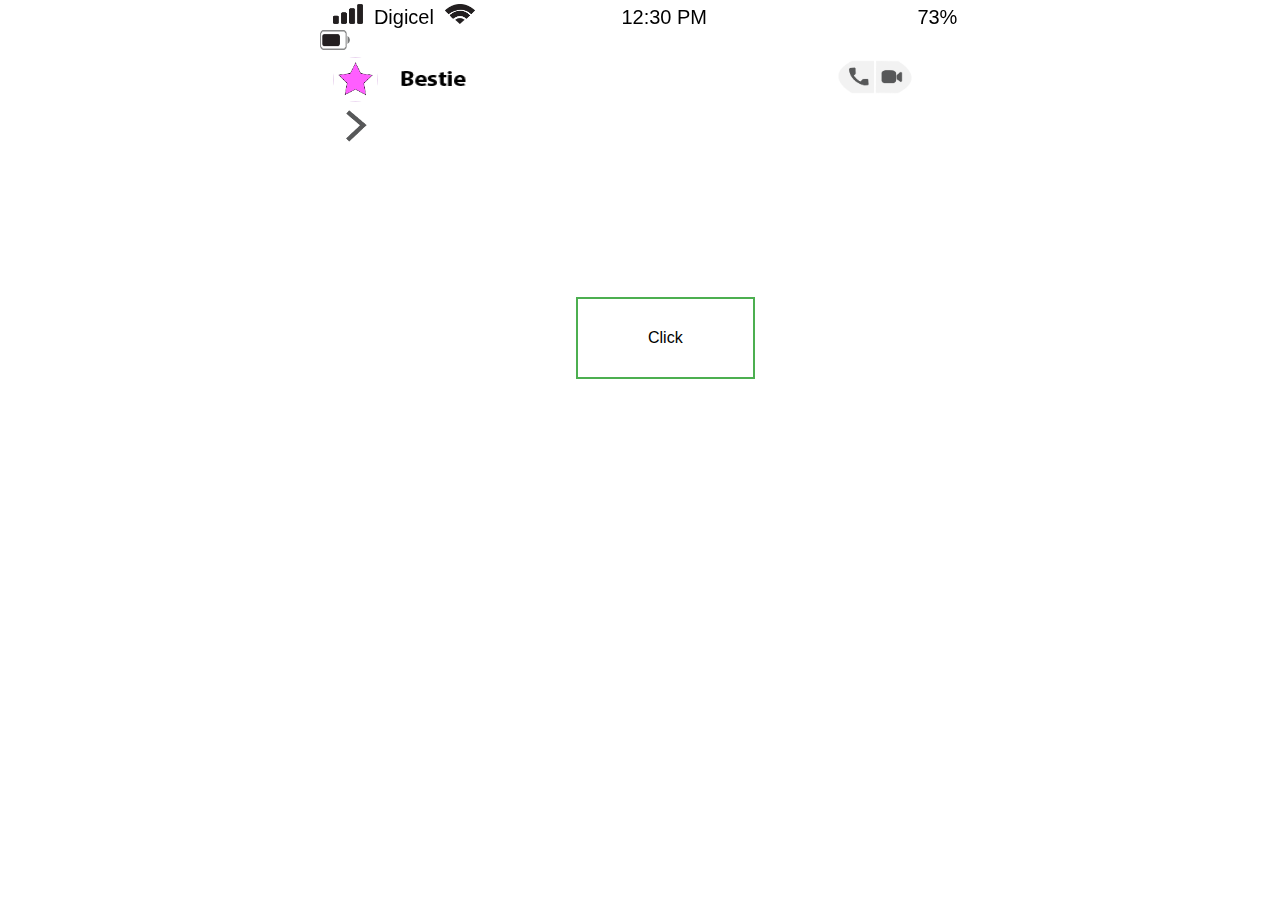
<file: snapmsg.html>
<!DOCTYPE html>
<html>
    <head>
        <title></title>
        <link rel="stylesheet" type="text/css" href="css/msgstyle.css">
    </head>
    <body>
        <div class="container">
			<div class="grid-item-2">
				
			</div>
			<div class="grid-item-1">
				<div id="msg-container" style="line-height: 80%; background: none;">
					
					<div id="header" style="background: none; border-bottom: 1px solid grey;">
					<div class="header-2 p-1" id="head">
						<br>
						<p class="p1" style="text-transform: uppercase; margin-left: 2%;"><img class="notif-img" src="images/ig.png"/></p>
						<p class="p1" style="text-transform: uppercase;"><img class="notif-img" style="width: 19%;" src="images/insta_2.png"/></p>
						<p style="margin-left: 63%;" class="p1"><img class="notif-img" style="width: 8%;" src="images/now.png"/></p>
						<br><br><br>
						<p style="margin-left: 2%;" class="p1">from Brian</p>
					</div>
						<div id="network" class="network" style="background-color: white;">
							<p class="p1" style="color: black;">
							<img src="images/network-2.png" class="net-img" style="margin-left: 2%;"/>&nbsp;
							Digicel&nbsp;
							<img src="images/wifi-2.png" class="net-img"/>
							</p>
							<div id="notif" class="time"></div>
							<p class="p" id="p" style="color: black;">
								12:30 PM
							</p>
							<p class="p1" style="color: black;">
								73%
								<img src="images/battery-2.png" class="net-img" stlye="width: 40px;"/>
							</p>
						</div>
						<div class="contact" id="contact" style="background-color: white;">
							
							<p class="p1"><img src="images/Asset 1.png" class="con-img" style="margin-left: 2%; border-radius: 50%;"/></p>
							<!--<div style="display: inline-block; height: 50px; padding: 0px; margin-left: 10px; background: pink; ">-->
								<p class="p1" style="margin-left: 1%;" id="con"><img class="con-img" src="images/snapname.png" style="width: 14%"></p>
							<!--</div>-->
							<p class="p1"><img src="images/snap-con.png" class="con-img-2" style="margin-left: 55%; width: 80px; height: 50px;"/></p>
                            
                            <p class="p1"><img src="images/arrow-2.png" class="con-img" style="margin-left: 2%;"/></p>

						</div>
					</div>
					<br>
					<br><br><br><br><br><br><br><br><br>
                    <p class="snap-contact hidden-msg" id="con1">❤️BESTIE❤️</p>
                    
					<div class="snap-msg-con hidden-msg" id="msg1">
						
							<p class="s-p">
								Hey Ali, it’s your best friend here, Reign, Reign Marshall.<br><br>
								Do you know what today is? It’s our first day of college.
							</p>
						
                    </div>
                    <p class="snap-date hidden-msg" id="date1">MARCH 9TH, 2017</p>
                    <p class="snap-contact hidden-msg" id="con2">ME</p>
					<div class="snap-msg-con-2 snap-msg-con hidden-msg" id="msg2">
							<p style="margin-top: 2px;" class="s-p">Oh yes, I remember. We were so excited to be away from home and on our own for the first time.</p>
                    </div>
                    <p class="snap-date hidden-msg" id="date2">MARCH 9TH, 2017</p>
                    <p class="snap-contact hidden-msg" id="con3">❤️BESTIE❤️</p>
					<div class="snap-msg-con hidden-msg" id="msg3">
							<p class="s-p">
								Lol, yes we were, the first decision we made was to stay out all night because we knew our parents<br><br> 
								wouldn’t be there to stop us.
							</p>
                    </div>
                    <p class="snap-date hidden-msg" id="date3">MARCH 9TH, 2017p>
                    <p class="snap-contact hidden-msg" id="con4">ME</p>
					<div class="snap-msg-con-2 snap-msg-con hidden-msg" id="msg4">
							<p class="s-p">
								Of course, we had to try and make our first day of freedom last for as long as possible.
								But why is today so<br><br> important?
							</p>
                    </div>
                    <p class="snap-date hidden-msg" id="date4">MARCH 9TH, 2017</p>
                    <p class="snap-contact hidden-msg" id="con5">❤️BESTIE❤️</p>
					<div class="snap-msg-con hidden-msg" id="msg5">
							<p class="s-p">
								I guess you don’t remember everything about that night, or maybe you didn’t 
								realise how much the events<br><br> of that night impacted you.
							</p>
                    </div>
                    <p class="snap-date hidden-msg" id="date5">MARCH 9TH, 2017</p>
                    <p class="snap-contact hidden-msg" id="con6">ME</p>
					<div class="snap-msg-con-2 snap-msg-con hidden-msg" id="msg6">
							<p class="s-p">What do you mean? What did we do?</p>
                    </div>
					<p class="snap-date hidden-msg" id="date6">MARCH 9TH, 2017</p>
					<p class="snap-contact hidden-msg" id="con7">❤️BESTIE❤️</p>
					<div class="snap-msg-con hidden-msg" id="msg7">
						<p class="s-p">
							It wasn’t a big thing, or at least it didn’t seem that way at the time. <br><br>
							We went to a restaurant, two unsuspecting young adults, considered minorities. <br><br>
							I guess being a child really does shield you from the horrors of the world, 
							because we had never really <br><br> been exposed to that kind of treatment before. 
							Let’s just say reality is a lot harsher without our parents around. <br><br>
							As we approached the restaurant there was a couple walking towards the front as well. <br><br>
							We got to the door first of course, and I guess we were taking too long, because the couple got <br><br>
							irritated and that is when the insults started flying. The woman said to you, <br><br>
							“Can you at least hurry up, it’s not like they serve fried chicken or watermelon here anyways."<br><br>
							Of course this infuriated us, but you chose to remain silent, I however could not stand for it,<br><br> 
							so I stood up for you. Of course that made them direct their anger and racial slurs towards, <br><br>
							asking me why I wasn’t on the other side of a wall. Then you stood up for me, because it didn’t matter<br><br> 
							that we were both at a disadvantage because of our races, what mattered is that we realised that<br><br> 
							even that fighting for each other did not negate our individual struggles.
						</p>
					</div>
					<p class="snap-date hidden-msg" id="date7">MARCH 9TH, 2017</p>
					<p class="snap-contact hidden-msg" id="con8">ME</p>
					<div class="snap-msg-con-2 snap-msg-con hidden-msg" id="msg8">
						<p class="s-p">I guess it didn’t seem like much at the time, I was just defending my friend. 
							<br><br>But I still don’t get how I ended up dying.
							<br><br>Did that couple attack us? Did they Kill me?
							<br><br>What happened?<br><br>
							You still there?
						</p>
					</div>
					<p class="snap-date hidden-msg" id="date8">MARCH 9TH, 2017</p>
				</div>
				<div class="btn-container">
					<input type="button" value="Click" id="button" class="button" onclick="nextMsg2()">
				</div>
				<div id="x" class="p-1" style="color: black; border: 1px solid black; background: none; width: 20vw; height: 10vh; margin: 0 auto; text-align: center;">
					<br><a href="instamsg.html" style="color: black;">CLICK HERE TO VIEW NEW INSTAGRAM MESSAGE!</a>
				</div>
			</div>
			<div class="grid-item-2">
				
			</div>
        </div>
        <script src="js/msgscript.js" type="text/javascript"></script>
    </body>
</html>
</file>
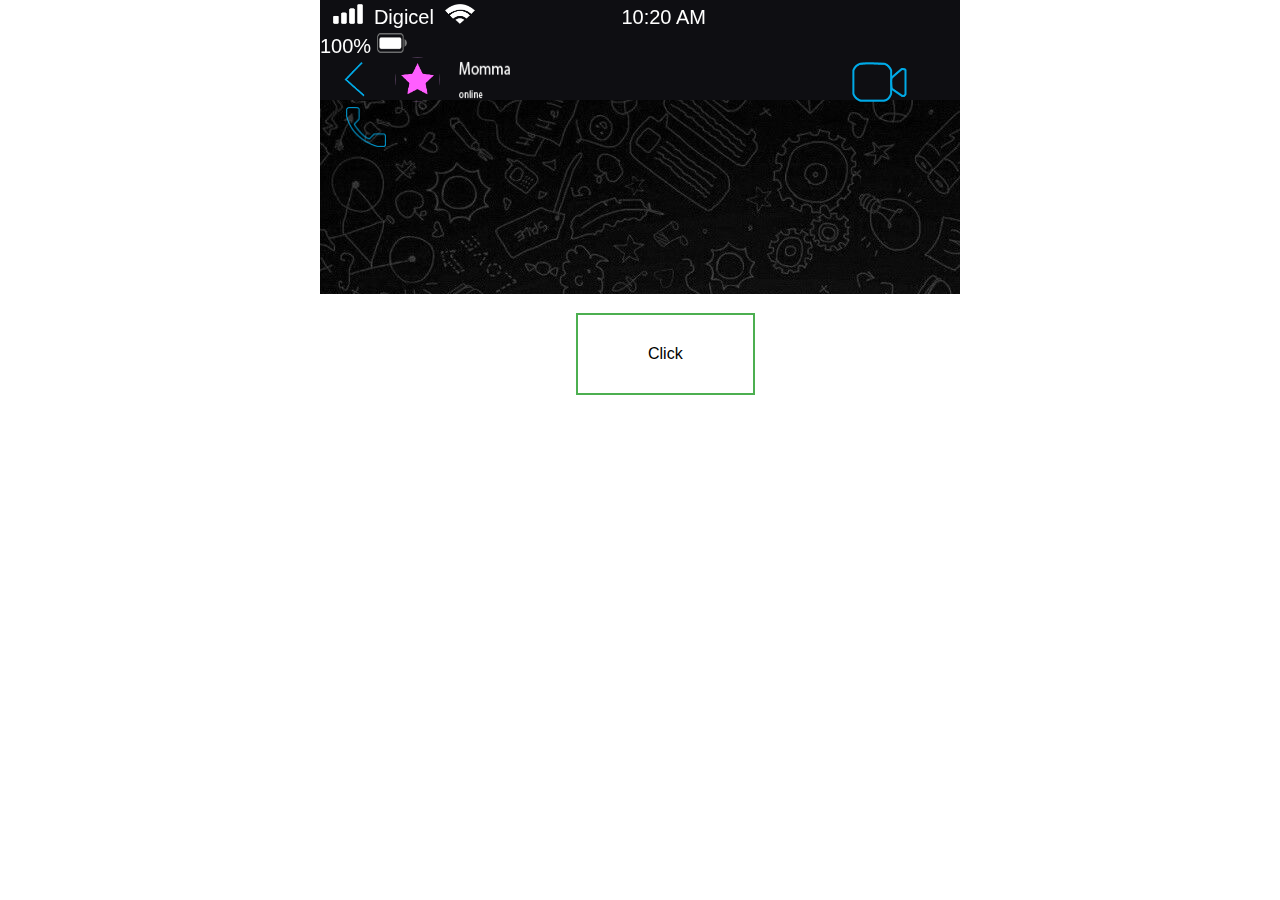
<file: textmsg.html>
<!DOCTYPE html>
<html>
	<head>	
		<title></title>
		<link rel="stylesheet" type="text/css" href="css/msgstyle.css">
	</head>
	<body>
		<div class="container">
			<div class="grid-item-2">
				
			</div>
			<div class="grid-item-1">
				<div id="msg-container">
					
					<div id="header">
					<div class="header-2 p-1" id="head">
						<br>
						<p class="p1" style="text-transform: uppercase; margin-left: 2%;"><img class="notif-img" src="images/snap.png"/></p>
						<p class="p1" style="text-transform: uppercase;"><img class="notif-img" style="width: 12%;" src="images/snapchat.png"/></p>
						<p style="margin-left: 70%;" class="p1"><img class="notif-img" style="width: 8%;" src="images/now.png"/></p>
						<br><br><br>
						<p style="margin-left: 2%;" class="p1">from ❤️Bestie❤️</p>
					</div>
						<div id="network" class="network">
							<p class="p1">
							<img src="images/network-1.png" class="net-img" style="margin-left: 2%;"/>&nbsp;
							Digicel&nbsp;
							<img src="images/wifi.png" class="net-img"/>
							</p>
							<div id="notif" class="time"></div>
							<p class="p" id="p">
								10:20 AM
							</p>
							<p class="p1">
								100%
								<img src="images/battery-1.png" class="net-img" stlye="width: 40px;"/>
							</p>
						</div>
						<div class="contact" id="contact">
							
								<p class="p1"><img src="images/arrow.png" class="con-img" style="margin-left: 2%;"/></p>
							
							<p class="p1"><img src="images/Asset 1.png" class="con-img" style="margin-left: 2%; border-radius: 50%;"/></p>
							<!--<div style="display: inline-block; height: 50px; padding: 0px; margin-left: 10px; background: pink; ">-->
								<p class="p1" style="margin-left: 1%;" id="con"><img class="con-img" src="images/contact.png" style="width: 10%"></p>
							<!--</div>-->
							<p class="p1"><img src="images/video.png" class="con-img-2" style="margin-left: 52%;"/></p>
							<p class="p1"><img src="images/call.png" class="con-img-3" style="margin-left: 4%;"/></p>

						</div>
					</div>
					<br><br><br><br><br><br><br><br>
					<div class="msg-container-1 hidden-msg" id="msg1">
						<div class="rcv-msg sb2" style="vertical-align: middle">
							<p>Hi honey, it’s your mom</p>
						</div>
					</div>
					<div class="msg-container-1 blue hidden-msg" id="msg2">
						<div class="rcv-msg send-msg sb5">
							<p>Mommy, what happened to me? Why am I dead?</p>
						</div>
					</div>
					<div class="msg-container-1 hidden-msg" id="msg3">
						<div class="rcv-msg sb2">
							<p>Do you remember what today is my love? It’s your tenth birthday.
							</p>
						</div>
					</div>
					<div class="msg-container-1 blue hidden-msg" id="msg4">
						<div class="rcv-msg send-msg sb5">
							<p>Oh it is.</p>
						</div>
					</div>
					<div class="msg-container-1 hidden-msg" id="msg5">
						<div class="rcv-msg sb2">
							<p>You were so excited for your party, you invited all your friends, you got up early, you were on your best behaviour.</p>
						</div>
					</div>
					<div class="msg-container-1 hidden-msg" id="msg6">
						<div class="rcv-msg sb2">
							<p>
								But no matter how much you plan for things, something can always go wrong. 
								That day we went to pick up your cake and on our way back to the car, the cake fell. 
							</p>
						</div>
					</div>
					<div class="msg-container-1 hidden-msg" id="msg7">
						<div class="rcv-msg sb2">
							<p>
								Now, you were a brat as a kid, always wanting what you wanted, at the time you wanted it without regard for others, 
								so could you imagine how hysterical you were that day? 
							</p>
						</div>
					</div>
					<div class="msg-container-1 hidden-msg" id="msg8">
						<div class="rcv-msg sb2">
							<p>You cried so hard and so loudly that I was lucky no one called CPS on me. </p>
						</div>
					</div>
					<div class="msg-container-1 blue hidden-msg" id="msg9">
						<div class="rcv-msg send-msg sb5">
							<p>Yeah I remember lol</p>
						</div>
					</div>
					<div class="msg-container-1 hidden-msg" id="msg10">
						<div class="rcv-msg sb2">
							<p>
								But there was a little boy, Brian, I think that was his name. It was his birthday too, 
								but unlike you, he could only afford to get a cupcake on his birthday.
							</p>
						</div>
					</div>
					<div class="msg-container-1 hidden-msg" id="msg11">
						<div class="rcv-msg sb2">
							<p>
								So do you know what Brian did? He gave it to you, a spoiled, privileged kid bawling her eyes was 
								given a gift by someone who didn’t have even half as much. 
							</p>
						</div>
					</div>
					<div class="msg-container-1 hidden-msg" id="msg12">
						<div class="rcv-msg sb2">
							<p>
								Because even at the tender age of ten Brian knew that selflessness was better than selfishness. 
							</p>
						</div>
					</div>
					<div class="msg-container-1 blue hidden-msg" id="msg13">
						<div class="rcv-msg send-msg sb5">
							<p>Well then why did I die, I don’t understand any of this?</p>
						</div>
					</div>
					<div class="msg-container-1 blue hidden-msg" id="msg14">
						<div class="rcv-msg send-msg sb5">
							<p>Mom?</p>
						</div>
					</div>
					<div class="msg-container-1 blue hidden-msg" id="msg15">
						<div class="rcv-msg send-msg sb5">
							<p>Mommy!</p>
						</div>
					</div>
				</div>
				<div class="btn-container">
					<input type="button" value="Click" id="button" class="button" onclick="nextMsg()">
				</div>
				<div id="x" class="p-1" style="color: black; border: 1px solid black; background: none; width: 20vw; height: 10vh; margin: 0 auto; text-align: center;">
					<br><a href="snapmsg.html" style="color: black;">CLICK HERE TO VIEW NEW SNAPCHAT MESSAGE!</a>
				</div>
			</div>
			<div class="grid-item-2">
				
			</div>
		</div>
		<script src="js/msgscript.js" type="text/javascript"></script>
	</body>
</html>
</file>
<file: css/msgstyle.css>
body{
    margin: 0 auto;
    font-family: "Helvetica Neue", Helvetica
}

.container{
    display: grid;
    grid-template-columns: 1fr 2fr 1fr;
}

.grid-item-1{
    background: none;
}

.grid-item-2{
    background: none;
}

#msg-container{
    width: 50vw;
    height: 100%;
    background-image: url("../images/whatsappbg.jpg");
    /*background-repeat: no-repeat;
    background-size: cover;*/
}

.btn-container{
    width: 20%;
    margin: 0 auto;
    height: 150px;
    background: none;
    bottom: 0;
    text-align: center;
}

.fixed{
    position: fixed;
}

#header{
    width: 50vw;
    height: 100px;
    background-color: #0e0e12;
    position: fixed;
}

.pro-pic{
    width: 40px;
    height: 40px;
    border-radius: 50%;
    background-color: orange;
    vertical-align: middle;
    padding: 0px;
    display: inline-block;
}

.pro-pic-2{
    width: 20px;
    height: 20px;
    border-radius: 50%;
    background-color: orange;
    vertical-align: middle;
    margin-left: 40px;
    padding: 0px;
}

.time{
    width: 50%;
    height: 40px;
    background-color: white;
    display: none;
    top: 0;
}

.notif{
    width: 50%;
    height: 60px;
    background-color: white;
    display: inline-block;
    top: 0;
    margin-left: 10%; 
    margin-right: 14%;
}

/*.hidden{
    visibility: hidden;
}

.visible{
    visibility: visible;
}*/

.rcv-msg{
    min-width: none;
    max-width: 60%;
    min-height: none;
    max-height: 50vh;
    border-radius: 2px;
    background: #606361;
    color: white;
    border-radius: 4px;
    margin-left: 20px;
    margin-top: 0px;
    font-family: arial;
    font-size: 20px;
    line-height: 35px;
    margin-bottom: 0px;
    position: relative;
}

.rcv-msg > p{margin-left: 10px;}

.sb2:before{
    content: "";
    width: 0px;
    height: 0px;
    position: absolute;
    border-left: 10px solid transparent;
    border-right: 10px solid #606361;
    border-top: 10px solid #606361;
    border-bottom: 10px solid transparent;
    left: -19px;
    top: 6px;
}	

.sb5:before{
    content: "";
    width: 0px;
    height: 0px;
    position: absolute;
    border-left: 10px solid #3e755e;
    border-right: 10px solid transparent;
    border-top: 10px solid #3e755e;
    border-bottom: 10px solid transparent;
    right: -20px;
    top: 6px;
}

.send-msg{
    float: right;
    line-height: 80%;
    margin-right: 20px;
    background: #3e755e;
}

.msg-container-1{
    width: 100%;
    min-height: 100px;
    max-height: 80vh;
    background-color: none;
    margin: 0px;
    clear: both;
}

.blue{
    background-color: none;
}

.hidden-msg{
    display: none;
}

.visible-msg{
    display: block;
}

.contact{
    height: 60%;
    width: 100%;
}

.contact-2{
    height: 40%;
    width: 100%;
}

.network{
    display: inline-block;
    height: 40%;
    width: 100%;
    background: none;
}

.network-2{
    display: inline-block;
    height: 60%;
    width: 100%;
    background: none;
}

.phone-info{
    width: 24%;
    height: 100%;
    display: inline-block;
    background-color: black;
}

.net-img{
    margin-top: 4px;
    width: 30px;
    height: 20px;
}

.con-img{
    width: 45px;
    height: 45px;
}
.con-img-2{
    width: 55px;
    height: 40px;
}

.con-img-3{
    width: 40px;
    height: 40px;
}

.notif-img{
    width: 40px;
    height: 40px;
}

.p{
    display: inline; 
    margin-left: 22%;
    margin-right: 32%;
    font-size: 20px;
    color: white;
}

.p-1{
    display: none;
}

.p1{
    display: inline; 
    font-size: 20px;
    color: white;
}


.header-2{
    margin-left: 1%;
    height: 120px;
    background-color: #373738;
    border-radius: 5px;
    width: 98%;
    line-height: 80%;
    opacity: 0.98;
}

.button{
    background: none;
    border: 2px solid #4CAF50;
    color: black;
    padding: 30px 70px;
    text-align: center;
    text-decoration: none;
    display: inline-block;
    font-size: 16px;
    margin-top: 15%;
    cursor: pointer;
}

.snap-msg-con{
    width: 100%;
    min-height: 3vh;
    max-height: 50vh;
    background-color: #f2f2f2;
    margin: 0px;
    border-left: 3px solid #00a3e3;
    clear: both;
}

.snap-msg-con-2{
    border-left: 3px solid #f00a52;
}

.snap-contact{
    font-size: 15px; 
    color: #00a3e3; 
    padding-bottom: 0px; 
    margin-bottom: 0px;
    text-transform: uppercase;
}

.snap-date{
    margin-left: 20vw;
    color: grey;
}

.rcv-msg-2{
    background-color: #0649CE;
    border-radius: 50px;
    display: inline-block;
}

.send-msg-2{
    background-color: #F2F2F2;
    color: black;
    display: inline-block;
    border-radius: 50px;
}

.rcv-msg-3{
    background-color: #606361;
    display: inline-block;
    border-radius: 50px;
}

.send-msg-3{
    background-color: black;
    border: 1px solid #606361;
    display: inline-block;
    color: white;
    border-radius: 50px;
}

.mail-msg{
    border-bottom: 1px solid #cccccc;
    color: white;
    /*max-height: 80vh;*/
}

.g-p{
    margin-left: 2%;
}

.s-p{
    margin-left: 1%;
}

a{
    color: white;
    text-decoration: none;
}
</file>
